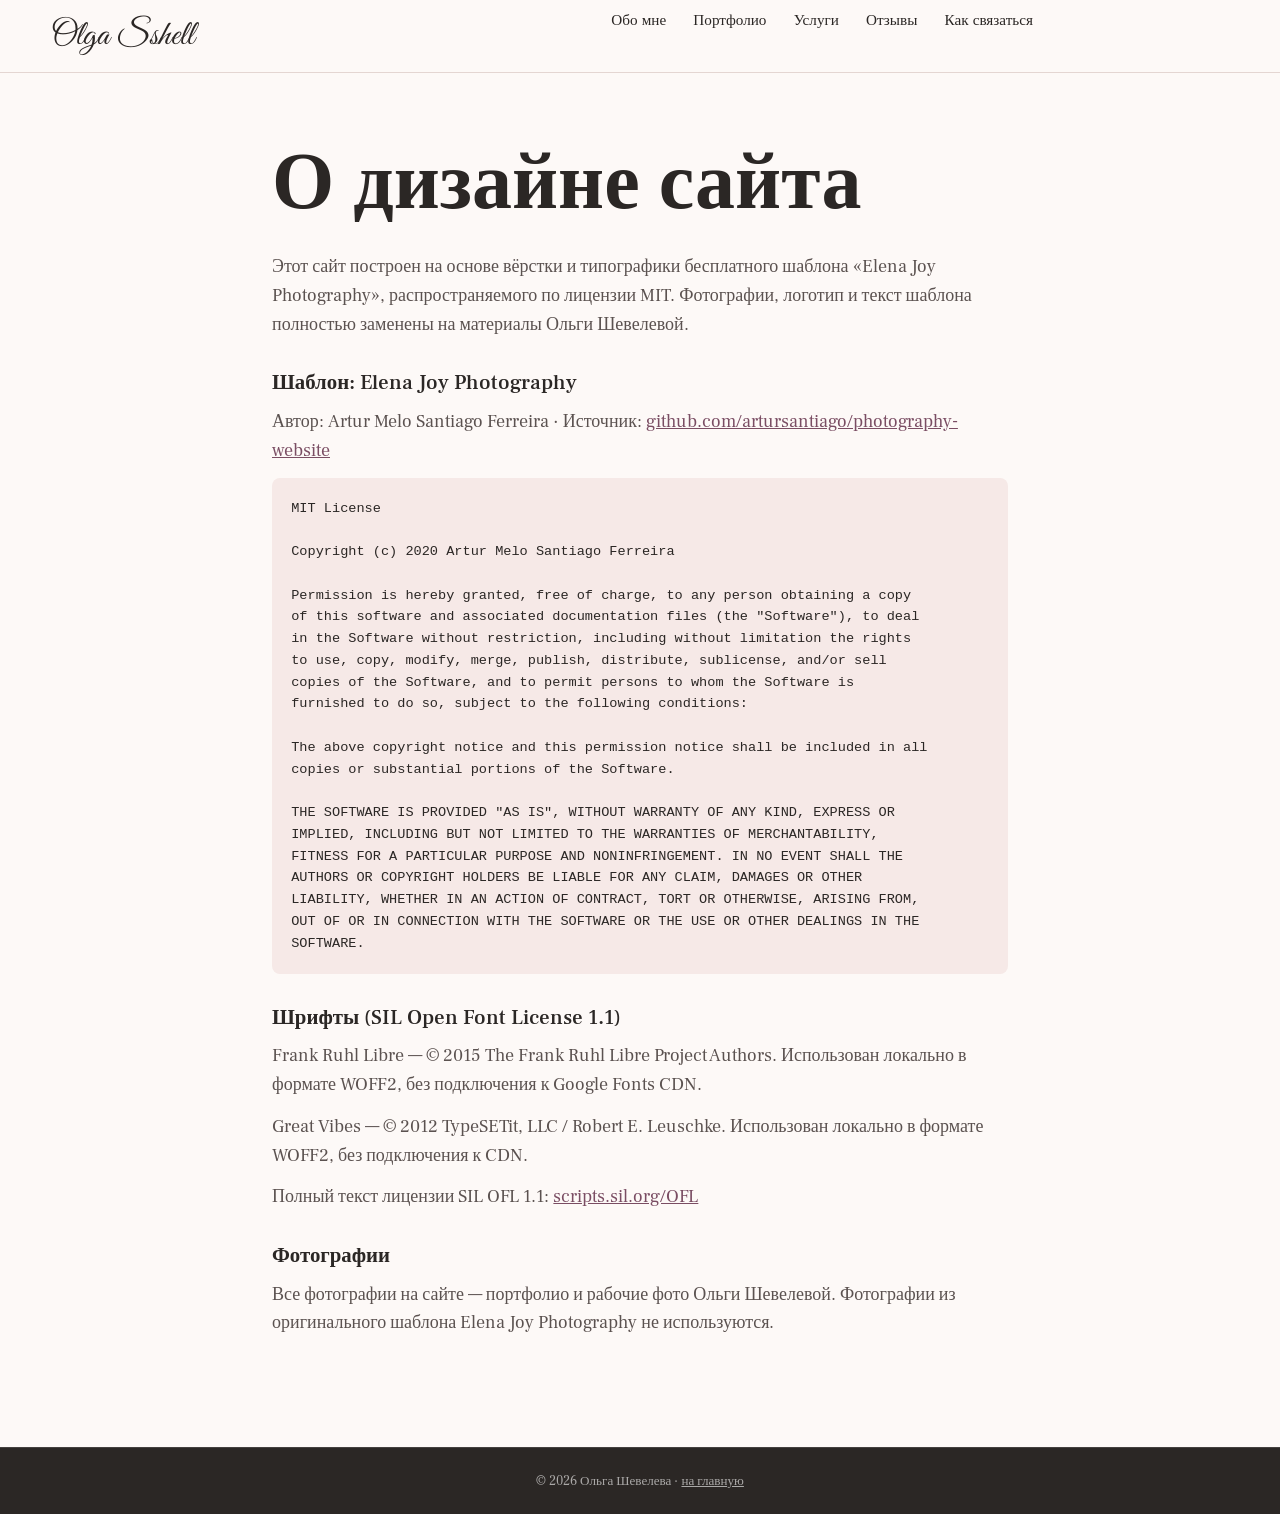
<file: credits.html>
<!DOCTYPE html>
<html lang="ru">
<head>
<meta name="robots" content="noindex, nofollow, noarchive">
<meta charset="UTF-8">
<title>О дизайне сайта — Ольга Шевелева</title>
<meta name="description" content="Кредиты и лицензии, использованные при создании сайта olga-shell.ru.">
<meta name="viewport" content="width=device-width, initial-scale=1.0">
<link rel="icon" href="assets/img/favicon.svg" type="image/svg+xml">
<link rel="stylesheet" href="assets/css/style.css">
<style>
  .credits-page { max-width: 46rem; margin: 0 auto; padding: 4rem 0 6rem; }
  .credits-page h1 { margin-bottom: 1.5rem; }
  .credits-page h2 { font-size: 1.3rem; margin: 2rem 0 0.8rem; }
  .credits-page p { color: var(--ink-soft); margin-bottom: 0.8rem; }
  .credits-page pre {
    background: var(--bg-soft);
    padding: 1.2rem;
    border-radius: 8px;
    white-space: pre-wrap;
    font-family: monospace;
    font-size: 0.85rem;
    color: var(--ink);
  }
  .credits-page a { color: var(--accent-dark); text-decoration: underline; }
</style>
</head>
<body>
<header class="site-header">
  <nav aria-label="Основная навигация">
    <a class="logo script" href="index.html">Olga Sshell</a>
    <ul class="nav-links">
      <li><a href="index.html#about">Обо мне</a></li>
      <li><a href="index.html#portfolio">Портфолио</a></li>
      <li><a href="index.html#services">Услуги</a></li>
      <li><a href="index.html#reviews">Отзывы</a></li>
      <li><a href="index.html#contact">Как связаться</a></li>
    </ul>
  </nav>
</header>

<main class="wrap credits-page">
  <h1>О дизайне сайта</h1>
  <p>Этот сайт построен на основе вёрстки и типографики бесплатного шаблона «Elena Joy Photography», распространяемого по лицензии MIT. Фотографии, логотип и текст шаблона полностью заменены на материалы Ольги Шевелевой.</p>

  <h2>Шаблон: Elena Joy Photography</h2>
  <p>Автор: Artur Melo Santiago Ferreira · Источник: <a href="https://github.com/artursantiago/photography-website" target="_blank" rel="noopener">github.com/artursantiago/photography-website</a></p>
  <pre>MIT License

Copyright (c) 2020 Artur Melo Santiago Ferreira

Permission is hereby granted, free of charge, to any person obtaining a copy
of this software and associated documentation files (the "Software"), to deal
in the Software without restriction, including without limitation the rights
to use, copy, modify, merge, publish, distribute, sublicense, and/or sell
copies of the Software, and to permit persons to whom the Software is
furnished to do so, subject to the following conditions:

The above copyright notice and this permission notice shall be included in all
copies or substantial portions of the Software.

THE SOFTWARE IS PROVIDED "AS IS", WITHOUT WARRANTY OF ANY KIND, EXPRESS OR
IMPLIED, INCLUDING BUT NOT LIMITED TO THE WARRANTIES OF MERCHANTABILITY,
FITNESS FOR A PARTICULAR PURPOSE AND NONINFRINGEMENT. IN NO EVENT SHALL THE
AUTHORS OR COPYRIGHT HOLDERS BE LIABLE FOR ANY CLAIM, DAMAGES OR OTHER
LIABILITY, WHETHER IN AN ACTION OF CONTRACT, TORT OR OTHERWISE, ARISING FROM,
OUT OF OR IN CONNECTION WITH THE SOFTWARE OR THE USE OR OTHER DEALINGS IN THE
SOFTWARE.</pre>

  <h2>Шрифты (SIL Open Font License 1.1)</h2>
  <p>Frank Ruhl Libre — © 2015 The Frank Ruhl Libre Project Authors. Использован локально в формате WOFF2, без подключения к Google Fonts CDN.</p>
  <p>Great Vibes — © 2012 TypeSETit, LLC / Robert E. Leuschke. Использован локально в формате WOFF2, без подключения к CDN.</p>
  <p>Полный текст лицензии SIL OFL 1.1: <a href="https://scripts.sil.org/OFL" target="_blank" rel="noopener">scripts.sil.org/OFL</a></p>

  <h2>Фотографии</h2>
  <p>Все фотографии на сайте — портфолио и рабочие фото Ольги Шевелевой. Фотографии из оригинального шаблона Elena Joy Photography не используются.</p>
</main>

<footer class="site-footer">
  <div class="footer-bottom">
    <p>© 2026 Ольга Шевелева · <a href="index.html">на главную</a></p>
  </div>
</footer>
</body>
</html>
</file>
<file: assets/css/style.css>
/* =========================================================
   Ольга Шевелева — визажист-стилист. olga-shell-v2
   На основе структуры и типографики шаблона Elena Joy
   Photography (MIT, Artur Melo Santiago Ferreira) — см. credits.html
   ========================================================= */

* {
  margin: 0;
  padding: 0;
  box-sizing: border-box;
}

@font-face {
  font-family: 'Ruhl';
  src: url('../fonts/FrankRuhlLibre-Regular.woff2') format('woff2');
  font-weight: 400;
  font-style: normal;
  font-display: swap;
}

@font-face {
  font-family: 'Ruhl';
  src: url('../fonts/FrankRuhlLibre-Medium.woff2') format('woff2');
  font-weight: 600;
  font-style: normal;
  font-display: swap;
}

@font-face {
  font-family: 'Vibes';
  src: url('../fonts/GreatVibes-Regular.woff2') format('woff2');
  font-weight: 400;
  font-style: normal;
  font-display: swap;
}

:root {
  --bg: #fdf9f7;
  --bg-soft: #f6e9e7;
  --ink: #2b2725;
  --ink-soft: #5b5250;
  --accent: #96637a;
  --accent-dark: #7a4d63;
  --line: #e4d6d2;
  --white: #ffffff;

  --h1: clamp(2.6rem, 5vw + 1rem, 5.2rem);
  --h2: clamp(2.1rem, 3vw + 1rem, 3.4rem);
  --h3: clamp(1.3rem, 1.2vw + 1rem, 1.7rem);
  --text: clamp(1rem, 0.3vw + 0.9rem, 1.125rem);
  --small: 0.9rem;

  --maxw: 1240px;
}

html {
  scroll-behavior: smooth;
}

body {
  font-family: 'Ruhl', Georgia, 'Times New Roman', serif;
  font-size: var(--text);
  color: var(--ink);
  background: var(--bg);
  line-height: 1.6;
  overflow-x: hidden;
}

img {
  max-width: 100%;
  display: block;
}

a {
  color: inherit;
  text-decoration: none;
}

ul {
  list-style: none;
}

h1, h2, h3 {
  font-weight: 600;
  line-height: 1.15;
}

h1 { font-size: var(--h1); }
h2 { font-size: var(--h2); }
h3 { font-size: var(--h3); }

.wrap {
  width: 90%;
  max-width: var(--maxw);
  margin: 0 auto;
}

.script {
  font-family: 'Vibes', cursive;
  font-weight: 400;
}

.section-head {
  text-align: center;
  padding: 0 0 3rem;
  max-width: 720px;
  margin: 0 auto;
}

.section-head .eyebrow {
  display: inline-block;
  font-family: 'Vibes', cursive;
  font-size: clamp(1.8rem, 2vw + 1rem, 2.6rem);
  color: var(--accent);
  margin-bottom: 0.25rem;
}

.section-head p {
  color: var(--ink-soft);
  margin-top: 0.75rem;
}

section {
  padding: clamp(3.5rem, 6vw, 7rem) 0;
}

.btn {
  display: inline-block;
  padding: 0.95rem 2.2rem;
  border-radius: 999px;
  font-size: var(--small);
  letter-spacing: 0.03em;
  border: 1px solid transparent;
  cursor: pointer;
  transition: transform 0.25s ease, box-shadow 0.25s ease, background 0.25s ease, color 0.25s ease;
}

.btn-primary {
  background: var(--accent);
  color: var(--white);
}

.btn-primary:hover,
.btn-primary:focus-visible {
  background: var(--accent-dark);
  transform: translateY(-2px);
  box-shadow: 0 10px 24px rgba(122, 77, 99, 0.28);
}

.btn-outline {
  background: transparent;
  border-color: var(--ink);
  color: var(--ink);
}

.btn-outline:hover,
.btn-outline:focus-visible {
  background: var(--ink);
  color: var(--white);
}

.btn-light {
  background: var(--white);
  color: var(--ink);
}

.btn-light:hover,
.btn-light:focus-visible {
  background: var(--bg-soft);
}

/* ============ Header ============ */

.site-header {
  position: sticky;
  top: 0;
  z-index: 50;
  background: rgba(253, 249, 247, 0.92);
  backdrop-filter: blur(6px);
  border-bottom: 1px solid var(--line);
}

.site-header nav {
  width: 92%;
  max-width: var(--maxw);
  margin: 0 auto;
  min-height: 4.5rem;
  display: flex;
  align-items: center;
  gap: 1.5rem;
}

.logo {
  font-family: 'Vibes', cursive;
  font-size: clamp(1.6rem, 2vw + 1rem, 2.2rem);
  color: var(--ink);
  flex: 1 1 auto;
  white-space: nowrap;
}

.nav-links {
  display: flex;
  gap: clamp(1rem, 2vw, 2.2rem);
  flex: 2 1 auto;
  justify-content: center;
}

.nav-links a {
  font-size: 0.95rem;
  padding: 0.3rem 0.1rem;
  position: relative;
  white-space: nowrap;
}

.nav-links a::after {
  content: '';
  display: block;
  height: 2px;
  width: 0;
  background: var(--accent);
  transition: width 0.3s ease;
}

.nav-links a:hover::after,
.nav-links a:focus-visible::after {
  width: 100%;
}

.header-cta {
  flex: 0 0 auto;
}

.header-cta .btn {
  padding: 0.65rem 1.4rem;
}

.burger {
  display: none;
  flex-direction: column;
  gap: 5px;
  cursor: pointer;
  background: none;
  border: none;
  padding: 0.5rem;
}

.burger span {
  display: block;
  width: 26px;
  height: 2px;
  background: var(--ink);
  transition: transform 0.3s ease, opacity 0.3s ease;
}

/* ============ Hero ============ */

.hero {
  display: flex;
  flex-wrap: wrap;
  align-items: center;
  gap: clamp(2rem, 4vw, 4rem);
  padding-top: clamp(2.5rem, 5vw, 5rem);
  padding-bottom: 0;
}

.hero .wrap {
  display: flex;
  flex-wrap: wrap;
  align-items: center;
  gap: clamp(2rem, 4vw, 4rem);
}

.hero-text {
  flex: 1 1 26rem;
}

.hero-text .script {
  display: block;
  font-size: clamp(3rem, 6vw + 1rem, 6.5rem);
  color: var(--accent);
  line-height: 1;
}

.hero-text h1 {
  margin-top: 0.3rem;
  font-size: clamp(1.4rem, 2vw + 1rem, 2.1rem);
  font-weight: 400;
  color: var(--ink);
  font-family: 'Ruhl', serif;
  letter-spacing: 0.02em;
}

.hero-tagline {
  margin: 1.6rem 0 2.2rem;
  color: var(--ink-soft);
  max-width: 34rem;
  font-size: 1.05rem;
}

.hero-ctas {
  display: flex;
  flex-wrap: wrap;
  gap: 1rem;
}

.hero-image {
  flex: 1 1 22rem;
  position: relative;
  max-width: 34rem;
}

.hero-image .frame {
  border-radius: 6px;
  overflow: hidden;
  aspect-ratio: 4 / 5;
  background: var(--bg-soft);
}

.hero-image img {
  width: 100%;
  height: 100%;
  object-fit: cover;
}

.hero-image .badge {
  position: absolute;
  bottom: -1.2rem;
  left: -1.2rem;
  background: var(--white);
  border: 1px solid var(--line);
  border-radius: 999px;
  padding: 0.9rem 1.4rem;
  font-size: 0.85rem;
  color: var(--ink-soft);
  box-shadow: 0 12px 30px rgba(43, 39, 37, 0.08);
}

.hero-image .badge strong {
  display: block;
  font-family: 'Vibes', cursive;
  font-size: 1.6rem;
  color: var(--accent);
  line-height: 1;
}

/* ============ Ticker ============ */

.ticker {
  margin-top: clamp(2.5rem, 5vw, 4rem);
  border-top: 1px solid var(--line);
  border-bottom: 1px solid var(--line);
  background: var(--bg-soft);
  overflow: hidden;
  white-space: nowrap;
  padding: 0.9rem 0;
}

.ticker-track {
  display: inline-block;
  padding-left: 100%;
  animation: ticker 28s linear infinite;
}

.ticker-track span {
  font-family: 'Vibes', cursive;
  font-size: 1.4rem;
  color: var(--accent-dark);
  margin: 0 1.5rem;
}

@keyframes ticker {
  from { transform: translateX(0); }
  to { transform: translateX(-100%); }
}

/* ============ About ============ */

.about {
  background: var(--bg-soft);
}

.about .wrap {
  display: flex;
  flex-wrap: wrap;
  align-items: center;
  gap: clamp(2rem, 5vw, 5rem);
}

.about-image {
  flex: 1 1 20rem;
  max-width: 26rem;
}

.about-image .frame {
  border-radius: 6px;
  overflow: hidden;
  aspect-ratio: 1 / 1;
}

.about-image img {
  width: 100%;
  height: 100%;
  object-fit: cover;
}

.about-text {
  flex: 1 1 24rem;
}

.about-text .eyebrow {
  font-family: 'Vibes', cursive;
  font-size: clamp(1.8rem, 2vw + 1rem, 2.6rem);
  color: var(--accent);
  display: block;
  margin-bottom: 1rem;
}

.about-text h2 {
  margin-bottom: 1.2rem;
}

.about-text p {
  margin-bottom: 1rem;
  color: var(--ink-soft);
}

.about-text .btn {
  margin-top: 1rem;
}

/* ============ Gallery ============ */

.gallery-grid {
  display: grid;
  grid-template-columns: 1fr;
  gap: 1rem;
}

.gallery-item {
  aspect-ratio: 4 / 5;
  border-radius: 6px;
  overflow: hidden;
  position: relative;
  cursor: zoom-in;
  background: var(--bg-soft);
}

.gallery-item img {
  width: 100%;
  height: 100%;
  object-fit: cover;
  display: block;
  transition: transform 0.5s ease;
}

.gallery-item:hover img,
.gallery-item:focus-visible img {
  transform: scale(1.04);
}

.gallery-item button {
  position: absolute;
  inset: 0;
  width: 100%;
  height: 100%;
  background: transparent;
  border: none;
  cursor: zoom-in;
  padding: 0;
}

@media (min-width: 620px) {
  .gallery-grid { grid-template-columns: repeat(2, 1fr); }
  .gallery-item:first-child { grid-column: span 2; aspect-ratio: 8 / 5; }
}

@media (min-width: 980px) {
  .gallery-grid { grid-template-columns: repeat(4, 1fr); }
  .gallery-item:first-child { grid-row: span 2; aspect-ratio: auto; }
}

/* Lightbox */

.lightbox {
  position: fixed;
  inset: 0;
  background: rgba(20, 16, 15, 0.94);
  display: none;
  align-items: center;
  justify-content: center;
  z-index: 100;
  padding: 2rem;
}

.lightbox.is-open {
  display: flex;
}

.lightbox img {
  max-width: min(90vw, 900px);
  max-height: 85vh;
  width: auto;
  border-radius: 4px;
  margin: 0 auto;
}

.lightbox-close,
.lightbox-prev,
.lightbox-next {
  position: absolute;
  background: rgba(255, 255, 255, 0.12);
  color: var(--white);
  border: 1px solid rgba(255, 255, 255, 0.4);
  border-radius: 999px;
  width: 3rem;
  height: 3rem;
  font-size: 1.4rem;
  cursor: pointer;
  display: flex;
  align-items: center;
  justify-content: center;
}

.lightbox-close { top: 1.5rem; right: 1.5rem; }
.lightbox-prev { left: 1.5rem; top: 50%; transform: translateY(-50%); }
.lightbox-next { right: 1.5rem; top: 50%; transform: translateY(-50%); }

.lightbox-caption {
  position: absolute;
  bottom: 1.5rem;
  left: 50%;
  transform: translateX(-50%);
  color: rgba(255, 255, 255, 0.85);
  font-size: 0.9rem;
  text-align: center;
  max-width: 80%;
}

/* ============ Services ============ */

.services-grid {
  display: grid;
  grid-template-columns: 1fr;
  gap: 1.5rem;
}

@media (min-width: 640px) {
  .services-grid { grid-template-columns: repeat(2, 1fr); }
}

@media (min-width: 980px) {
  .services-grid { grid-template-columns: repeat(3, 1fr); }
}

.service-card {
  background: var(--white);
  border: 1px solid var(--line);
  border-radius: 10px;
  padding: 2rem 1.8rem;
  display: flex;
  flex-direction: column;
  gap: 0.8rem;
  transition: box-shadow 0.3s ease, transform 0.3s ease;
}

.service-card:hover {
  box-shadow: 0 16px 34px rgba(43, 39, 37, 0.08);
  transform: translateY(-4px);
}

.service-card h3 {
  color: var(--ink);
}

.service-card p {
  color: var(--ink-soft);
  flex-grow: 1;
  font-size: 0.98rem;
}

.service-price {
  font-family: 'Vibes', cursive;
  font-size: 1.8rem;
  color: var(--accent);
}

/* ============ Reviews ============ */

.reviews {
  background: var(--bg-soft);
}

.reviews-grid {
  display: grid;
  grid-template-columns: 1fr;
  gap: 1.5rem;
}

@media (min-width: 700px) {
  .reviews-grid { grid-template-columns: repeat(2, 1fr); }
}

@media (min-width: 1100px) {
  .reviews-grid { grid-template-columns: repeat(3, 1fr); }
}

.review-card {
  background: var(--white);
  border-radius: 10px;
  padding: 2rem 1.7rem;
  position: relative;
  border: 1px solid var(--line);
}

.review-card::before {
  content: '\201C';
  font-family: 'Vibes', cursive;
  font-size: 3.5rem;
  color: var(--accent);
  line-height: 1;
  display: block;
  margin-bottom: 0.4rem;
}

.review-card p {
  color: var(--ink-soft);
  font-size: 0.98rem;
}

/* ============ Contact ============ */

.contact .wrap {
  display: flex;
  flex-wrap: wrap;
  gap: clamp(2rem, 5vw, 4rem);
  align-items: flex-start;
}

.contact-intro {
  flex: 1 1 20rem;
}

.contact-intro .eyebrow {
  font-family: 'Vibes', cursive;
  font-size: clamp(1.8rem, 2vw + 1rem, 2.6rem);
  color: var(--accent);
  display: block;
  margin-bottom: 1rem;
}

.contact-intro p {
  color: var(--ink-soft);
  max-width: 28rem;
}

.contact-methods {
  flex: 1 1 22rem;
  display: grid;
  grid-template-columns: 1fr;
  gap: 1rem;
}

@media (min-width: 560px) {
  .contact-methods { grid-template-columns: 1fr 1fr; }
}

.contact-method {
  display: flex;
  align-items: center;
  gap: 1rem;
  background: var(--white);
  border: 1px solid var(--line);
  border-radius: 10px;
  padding: 1.2rem 1.4rem;
  transition: border-color 0.25s ease, transform 0.25s ease;
}

.contact-method:hover,
.contact-method:focus-visible {
  border-color: var(--accent);
  transform: translateY(-2px);
}

.contact-method .icon {
  width: 2.4rem;
  height: 2.4rem;
  flex: none;
  display: flex;
  align-items: center;
  justify-content: center;
  border-radius: 50%;
  background: var(--bg-soft);
  color: var(--accent-dark);
}

.contact-method .icon svg {
  width: 1.3rem;
  height: 1.3rem;
  fill: currentColor;
}

.contact-method .meta {
  display: flex;
  flex-direction: column;
}

.contact-method .meta span {
  font-size: 0.8rem;
  color: var(--ink-soft);
}

.contact-method .meta strong {
  font-weight: 600;
  font-size: 0.98rem;
}

/* ============ Footer ============ */

footer.site-footer {
  background: var(--ink);
  color: rgba(255, 255, 255, 0.85);
}

.site-footer .wrap {
  padding: clamp(2.5rem, 5vw, 4rem) 0 2rem;
  display: flex;
  flex-wrap: wrap;
  gap: 2rem;
  justify-content: space-between;
  align-items: center;
}

.site-footer .logo {
  color: var(--white);
}

.footer-links {
  display: flex;
  flex-wrap: wrap;
  gap: 1.2rem;
}

.footer-links a {
  font-size: 0.9rem;
  color: rgba(255, 255, 255, 0.75);
}

.footer-links a:hover,
.footer-links a:focus-visible {
  color: var(--white);
}

.footer-social {
  display: flex;
  gap: 0.9rem;
}

.footer-social a {
  width: 2.3rem;
  height: 2.3rem;
  border-radius: 50%;
  border: 1px solid rgba(255, 255, 255, 0.25);
  display: flex;
  align-items: center;
  justify-content: center;
}

.footer-social svg {
  width: 1.1rem;
  height: 1.1rem;
  fill: rgba(255, 255, 255, 0.85);
}

.footer-social a:hover,
.footer-social a:focus-visible {
  border-color: var(--accent);
}

.footer-bottom {
  border-top: 1px solid rgba(255, 255, 255, 0.12);
  text-align: center;
  padding: 1.4rem 0;
  font-size: 0.82rem;
  color: rgba(255, 255, 255, 0.6);
}

.footer-bottom a {
  color: rgba(255, 255, 255, 0.6);
  text-decoration: underline;
}

/* ============ Skip link ============ */

.skip-link {
  position: absolute;
  left: -999px;
  top: 0;
  background: var(--accent);
  color: var(--white);
  padding: 0.8rem 1.2rem;
  z-index: 200;
}

.skip-link:focus {
  left: 1rem;
  top: 1rem;
}

/* ============ Reduced motion ============ */

@media (prefers-reduced-motion: reduce) {
  html { scroll-behavior: auto; }
  .ticker-track { animation: none; padding-left: 0; }
  .gallery-item img,
  .btn,
  .contact-method,
  .service-card {
    transition: none;
  }
}

/* ============ Mobile nav ============ */

@media (max-width: 860px) {
  .nav-links {
    position: fixed;
    inset: 0 0 0 auto;
    width: min(80vw, 22rem);
    height: 100vh;
    background: var(--bg);
    flex-direction: column;
    justify-content: center;
    align-items: center;
    gap: 2rem;
    opacity: 0;
    visibility: hidden;
    pointer-events: none;
    transition: opacity 0.3s ease, visibility 0.3s;
    box-shadow: -10px 0 30px rgba(0,0,0,0.08);
  }

  .nav-links.is-open {
    opacity: 1;
    visibility: visible;
    pointer-events: auto;
  }

  .nav-links a {
    font-size: 1.2rem;
  }

  .header-cta {
    display: none;
  }

  .burger {
    display: flex;
  }

  .burger.is-open span:nth-child(1) {
    transform: translateY(7px) rotate(45deg);
  }
  .burger.is-open span:nth-child(2) {
    opacity: 0;
  }
  .burger.is-open span:nth-child(3) {
    transform: translateY(-7px) rotate(-45deg);
  }
}

@media (max-width: 400px) {
  .hero-image .badge {
    left: 0.5rem;
    bottom: -1rem;
    padding: 0.7rem 1rem;
  }
}
</file>
